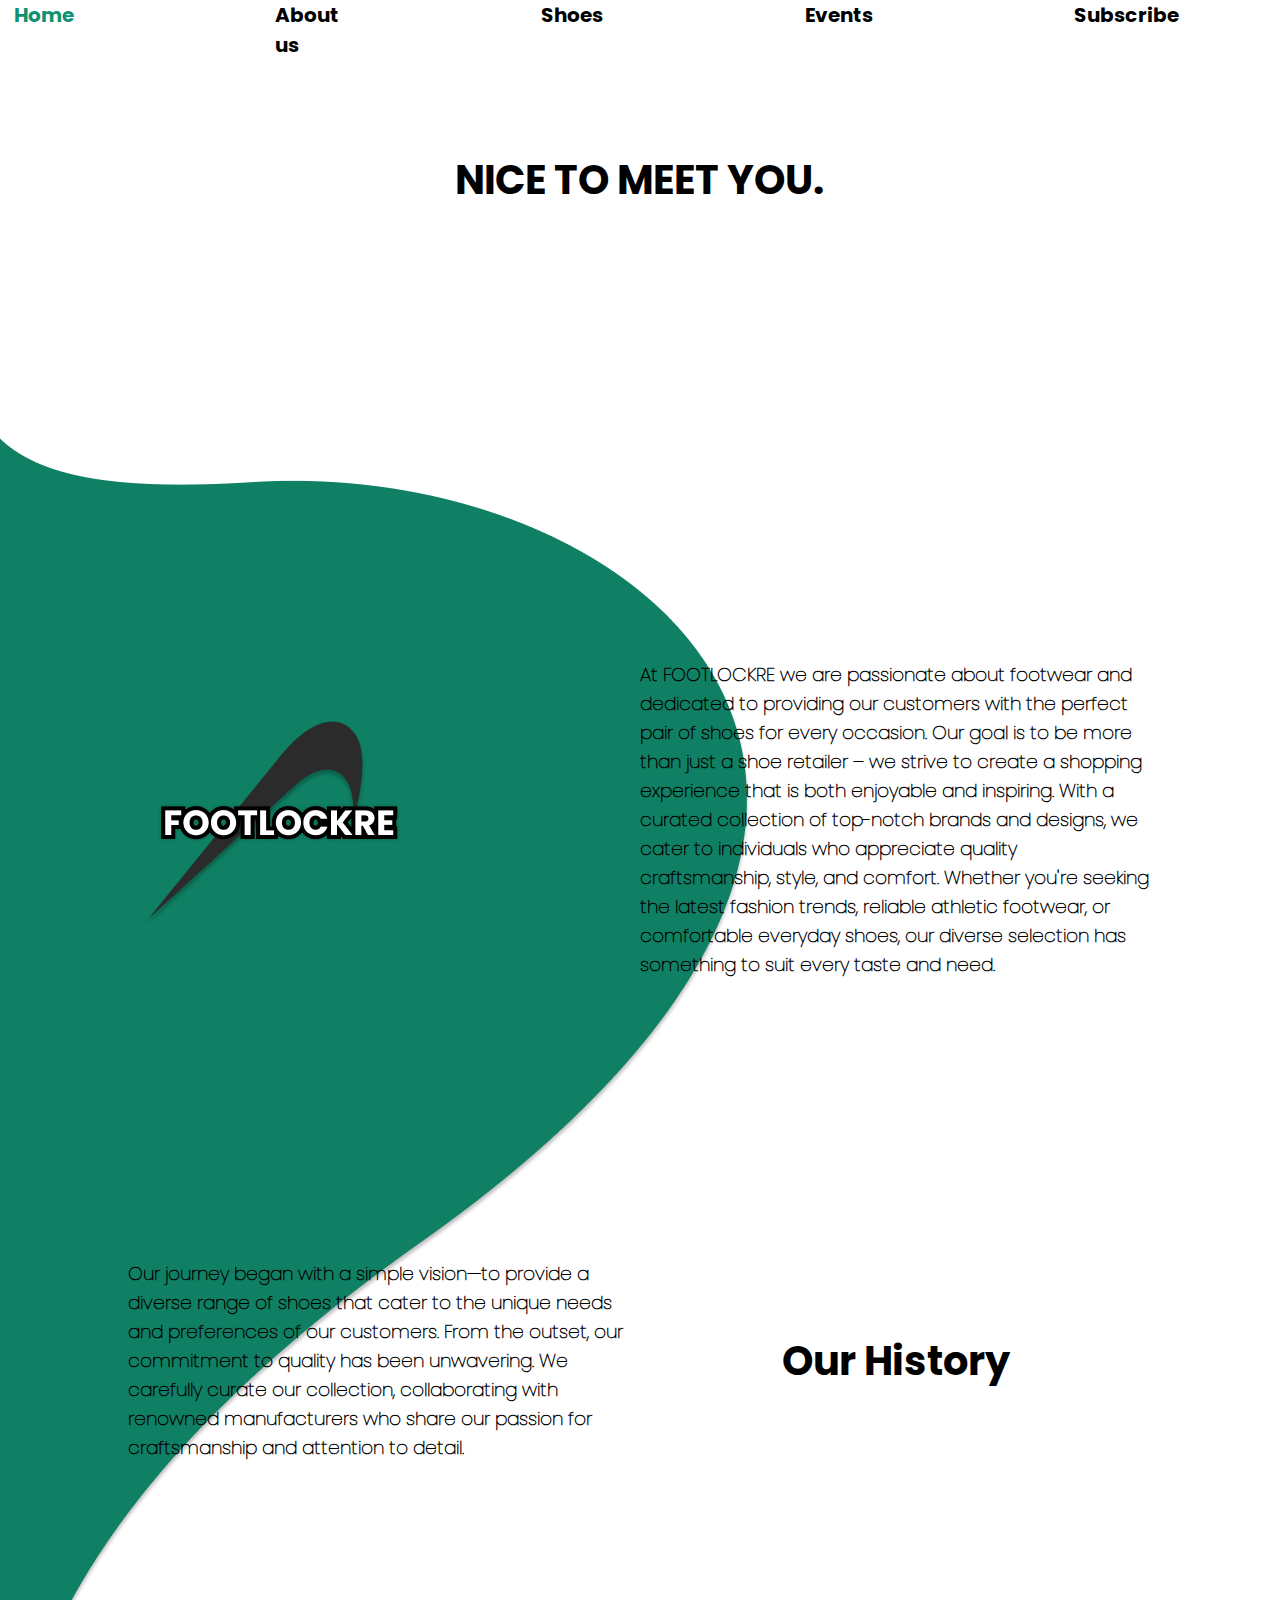
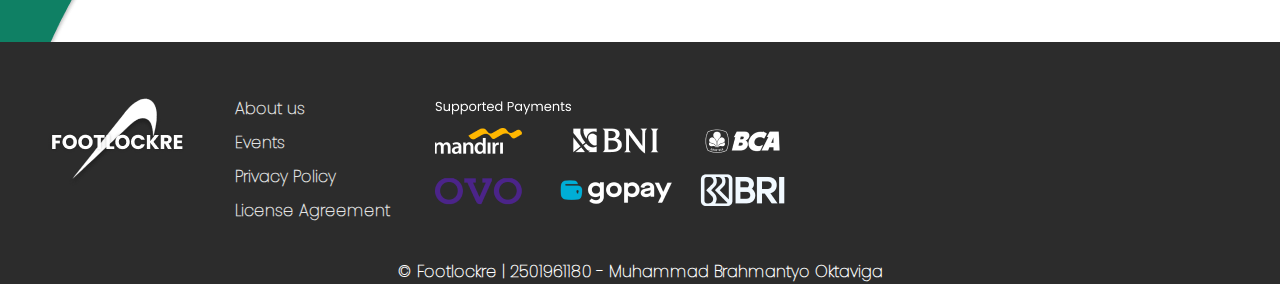
<file: AboutUsPage/about-us.html>
<!DOCTYPE html>
<html lang="en">

<head>
    <meta charset="UTF-8">
    <meta http-equiv="X-UA-Compatible" content="IE=edge">
    <meta name="viewport" content="width=device-width, initial-scale=1.0">
    <title>FOOTLOCKRE</title>
    <script src="./about-us-script.js" defer></script>
    <link rel="stylesheet" href="./about-us.css">
</head>

<body>
    <!-- NAVBAR -->
    <section class="navbar-homepage">
        <div class="navbar">
            <div class="navbar-logo">
                <img src="../Asset/Image/Logo/LOGO - DARK.png" alt="" class="image-logo">
            </div>
            <div class="navbar-isi">
                <a href="../Homepage/index.html" class="navbar-isi-item">Home</a>
                <a href="./about-us.html" class="navbar-isi-item">About us</a>
                <a href="../ShoesPage/shoes.html" class="navbar-isi-item">Shoes</a>
                <a href="../AboutUsPage/about-us.html" class="navbar-isi-item">Events</a>
                <a href="../subscribePage/subscribe.html" class="navbar-isi-item">Subscribe</a>
            </div>
        </div>
    </section>

    <div class="burger-menu">
        <!-- <a id="burger-menu-navbar" onclick="navMhide()"> -->
        <img id="btn-nav-mobile" src="../Asset/Image/Logo/burger icon.png" alt="">
        <!-- </a> -->


        <!-- PENGGANTI NAVBAR -->
        <div class="container-sidebar" id="navbar-mobile">
            <a href="../Homepage/index.html" class="navbar-isi-item">Home</a>
            <a href="./about-us.html" class="navbar-isi-item">About us</a>
            <a href="../ShoesPage/shoes.html" class="navbar-isi-item">Shoes</a>
            <a href="../EventsPage/events.html" class="navbar-isi-item">Events</a>
            <a href="../subscribePage/subscribe.html" class="navbar-isi-item">Subscribe</a>
        </div>
    </div>

    <div class="background-web">

        <div class="judul-frame">
            <h1 class="judul">NICE TO MEET YOU.</h1>
        </div>

        <!-- BARIS 1 -->
        <div class="main-container">
            <div class="content-1">
                <img class="content-1-1" src="../Asset/Image/Logo/LOGO - DARK.png" alt="">
                <h3 class="content-1-2">At FOOTLOCKRE we are passionate about footwear and dedicated to
                    providing our customers with the perfect pair of shoes for every occasion. Our goal is to be more
                    than just a shoe retailer – we strive to create a shopping experience that is both enjoyable and
                    inspiring. With a curated collection of top-notch brands and designs, we cater to individuals who
                    appreciate
                    quality craftsmanship, style, and comfort. Whether you're seeking the latest fashion trends,
                    reliable athletic footwear, or comfortable everyday shoes, our diverse selection has something to
                    suit every taste and need.</h3>
            </div>

            <br><br><br><br>


            <div class="content-1">
                <h3 class="content-1-2">Our journey began with a simple vision—to provide a diverse range of shoes that
                    cater to the unique needs and preferences of our customers. From the outset, our commitment to
                    quality has been unwavering. We carefully curate our collection, collaborating with renowned
                    manufacturers who share our passion for craftsmanship and attention to detail.</h3>
                <h1 class="tulisan-goals">Our History</h1>

            </div>
        </div>

        <!-- FOOTER -->
        <section>
            <div class="footer-container">

                <div class="footer-atas">
                    <div class="logo-menu">

                        <div class="logo-img">
                            <img src="../Asset/Image/Logo/LOGO - LIGHT - ALT.png" alt="">
                        </div>

                        <div class="footer-menu">
                            <h4 id="footer-about-us">About us</h4>
                            <h4 id="footer-events">Events</h4>
                            <h4>Privacy Policy</h4>
                            <h4>License Agreement</h4>
                        </div>

                    </div>
                </div>

                <div class="footer-payments">
                    <img src="../Asset/Image/Logo/Payments.png" alt="">
                </div>

            </div>

            <div class="nim-nama">
                <h4 class="text">© Footlockre | 2501961180 - Muhammad Brahmantyo Oktaviga</h4>

            </div>


        </section>


    </div>

</body>

</html>
</file>
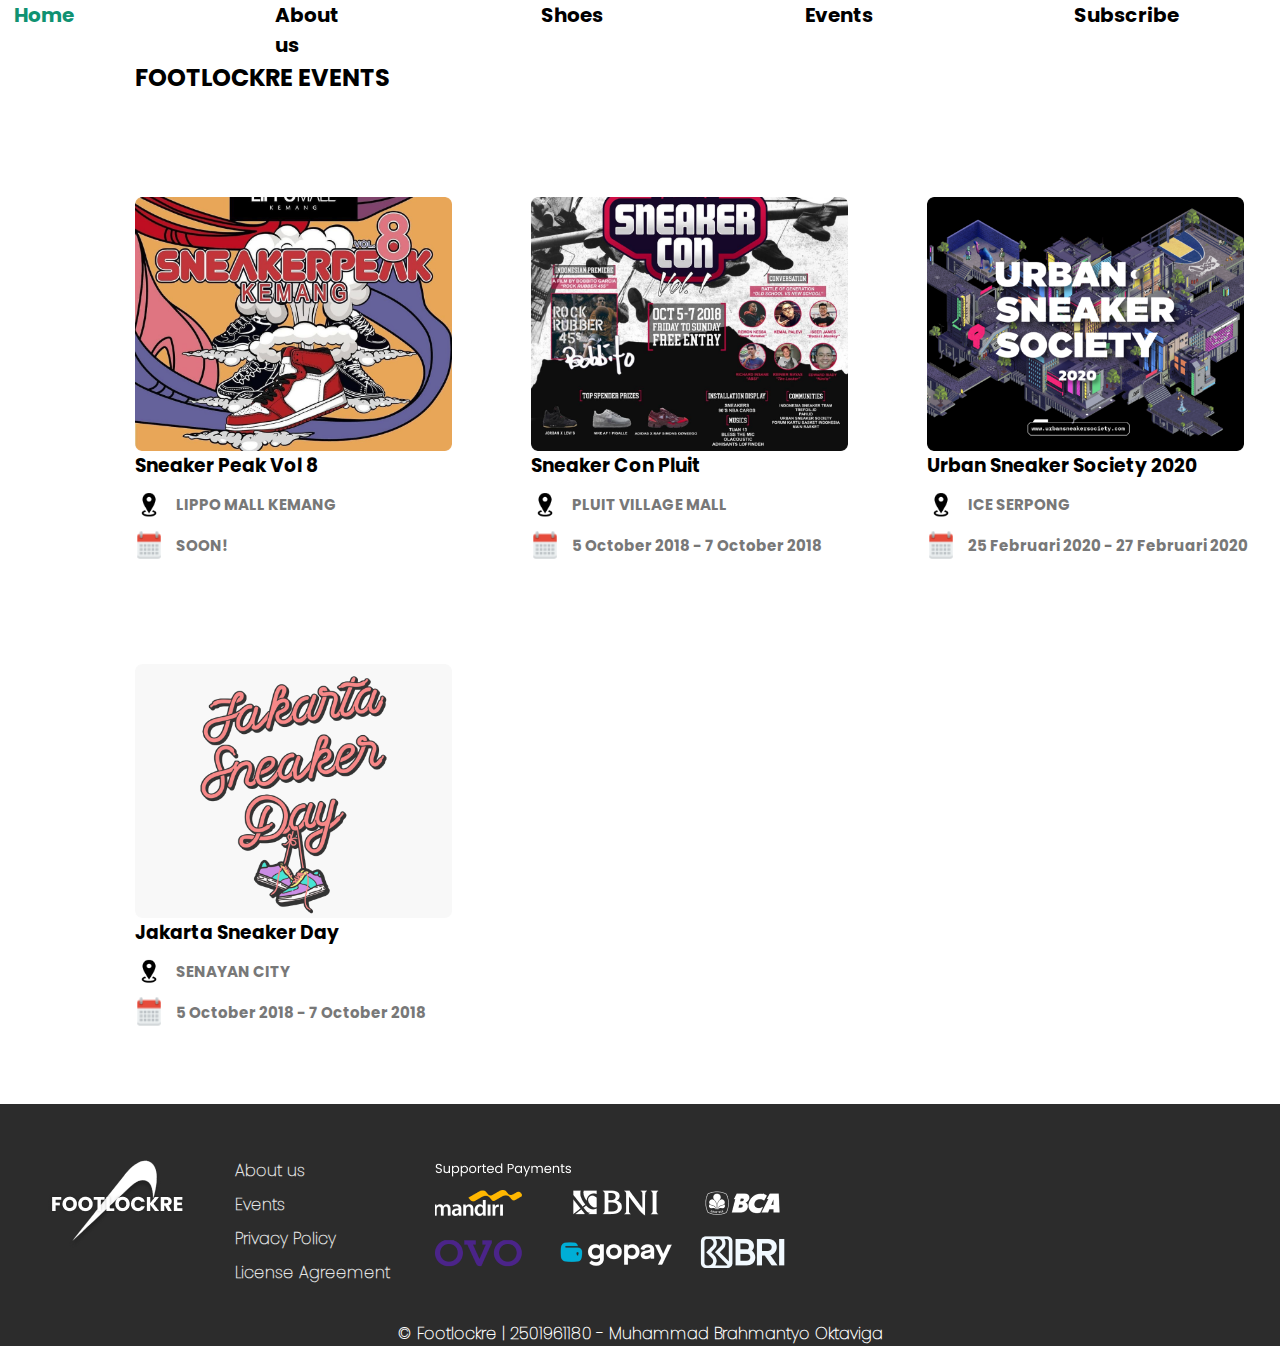
<file: EventsPage/events.html>
<!DOCTYPE html>
<html lang="en">

<head>
    <meta charset="UTF-8">
    <meta http-equiv="X-UA-Compatible" content="IE=edge">
    <meta name="viewport" content="width=device-width, initial-scale=1.0">
    <title>FOOTLOCKRE</title>
    <script src="./event-script.js" defer></script>
    <link rel="stylesheet" href="./events-style.css">
</head>

<body>
    <!-- NAVBAR -->
    <section class="navbar-homepage">
        <div class="navbar">
            <div class="navbar-logo">
                <img src="../Asset/Image/Logo/LOGO - DARK.png" alt="" class="image-logo">
            </div>
            <div class="navbar-isi">
                <a href="../Homepage/index.html" class="navbar-isi-item">Home</a>
                <a href="../AboutUsPage/about-us.html" class="navbar-isi-item">About us</a>
                <a href="../ShoesPage/shoes.html" class="navbar-isi-item">Shoes</a>
                <a href="./events.html" class="navbar-isi-item">Events</a>
                <a href="../subscribePage/subscribe.html" class="navbar-isi-item">Subscribe</a>
            </div>
        </div>
    </section>

    <!-- BURGER MENU UNTUK NAVBAR -->
    <div class="burger-menu">
        <!-- <a id="burger-menu-navbar" onclick="navMhide()"> -->
        <img id="btn-nav-mobile" src="../Asset/Image/Logo/burger icon.png" alt="">
        <!-- </a> -->


        <!-- PENGGANTI NAVBAR -->
        <div class="container-sidebar" id="navbar-mobile">
            <a href="../Homepage/index.html" class="navbar-isi-item">Home</a>
            <a href="../AboutUsPage/about-us.html" class="navbar-isi-item">About us</a>
            <a href="../ShoesPage/shoes.html" class="navbar-isi-item">Shoes</a>
            <a href="./events.html" class="navbar-isi-item">Events</a>
            <a href="../subscribePage/subscribe.html" class="navbar-isi-item">Subscribe</a>
        </div>
    </div>


    <!-- MAIN CONTENT -->
    <div class="content-container">
        <h2 class="judul">FOOTLOCKRE EVENTS</h2>


        <div class="main-content-frame">

            <!-- ITEM 1 -->
            <div class="content-frame">
                <img src="../Asset/Events/Sneaker peak.png" alt="">
                <h3>Sneaker Peak Vol 8</h3>
                <div class="row-1">
                    <img class="icon" src="../Asset/Events/location icon.png" alt="">
                    <h2 class="desc">LIPPO MALL KEMANG</h2>
                </div>
                <div class="row-1">
                    <img class="icon" src="../Asset/Events/calendar icno.png" alt="">
                    <h2 class="desc">SOON!</h2>
                </div>
            </div>

            <!-- ITEM 2 -->
            <div class="content-frame">
                <img src="../Asset/Events/sneaker con.png" alt="">
                <h3>Sneaker Con Pluit</h3>
                <div class="row-1">
                    <img class="icon" src="../Asset/Events/location icon.png" alt="">
                    <h2 class="desc">PLUIT VILLAGE MALL</h2>
                </div>
                <div class="row-1">
                    <img class="icon" src="../Asset/Events/calendar icno.png" alt="">
                    <h2 class="desc">5 October 2018 - 7 October 2018</h2>
                </div>
            </div>

            <!-- ITEM 3 -->
            <div class="content-frame">
                <img src="../Asset/Events/USSS.png" alt="">
                <h3>Urban Sneaker Society 2020</h3>
                <div class="row-1">
                    <img class="icon" src="../Asset/Events/location icon.png" alt="">
                    <h2 class="desc">ICE SERPONG</h2>
                </div>
                <div class="row-1">
                    <img class="icon" src="../Asset/Events/calendar icno.png" alt="">
                    <h2 class="desc">25 Februari 2020 - 27 Februari 2020</h2>
                </div>
            </div>

            <!-- ITEM 4 -->
            <div class="content-frame">
                <img src="../Asset/Events/JSD.png" alt="">
                <h3>Jakarta Sneaker Day</h3>
                <div class="row-1">
                    <img class="icon" src="../Asset/Events/location icon.png" alt="">
                    <h2 class="desc">SENAYAN CITY</h2>
                </div>
                <div class="row-1">
                    <img class="icon" src="../Asset/Events/calendar icno.png" alt="">
                    <h2 class="desc">5 October 2018 - 7 October 2018</h2>
                </div>
            </div>
        </div>
    </div>
    <br><br>
    <br>

    <!-- FOOTER -->
    <section>
        <div class="footer-container">

            <div class="footer-atas">
                <div class="logo-menu">

                    <div class="logo-img">
                        <img src="../Asset/Image/Logo/LOGO - LIGHT - ALT.png" alt="">
                    </div>

                    <div class="footer-menu">
                        <h4 id="footer-about-us">About us</h4>
                        <h4 id="footer-events">Events</h4>
                        <h4>Privacy Policy</h4>
                        <h4>License Agreement</h4>
                    </div>

                </div>
            </div>

            <div class="footer-payments">
                <img src="../Asset/Image/Logo/Payments.png" alt="">
            </div>

        </div>

        <div class="nim-nama">
            <h4 class="text">© Footlockre | 2501961180 - Muhammad Brahmantyo Oktaviga</h4>

        </div>


    </section>



</body>

</html>
</file>
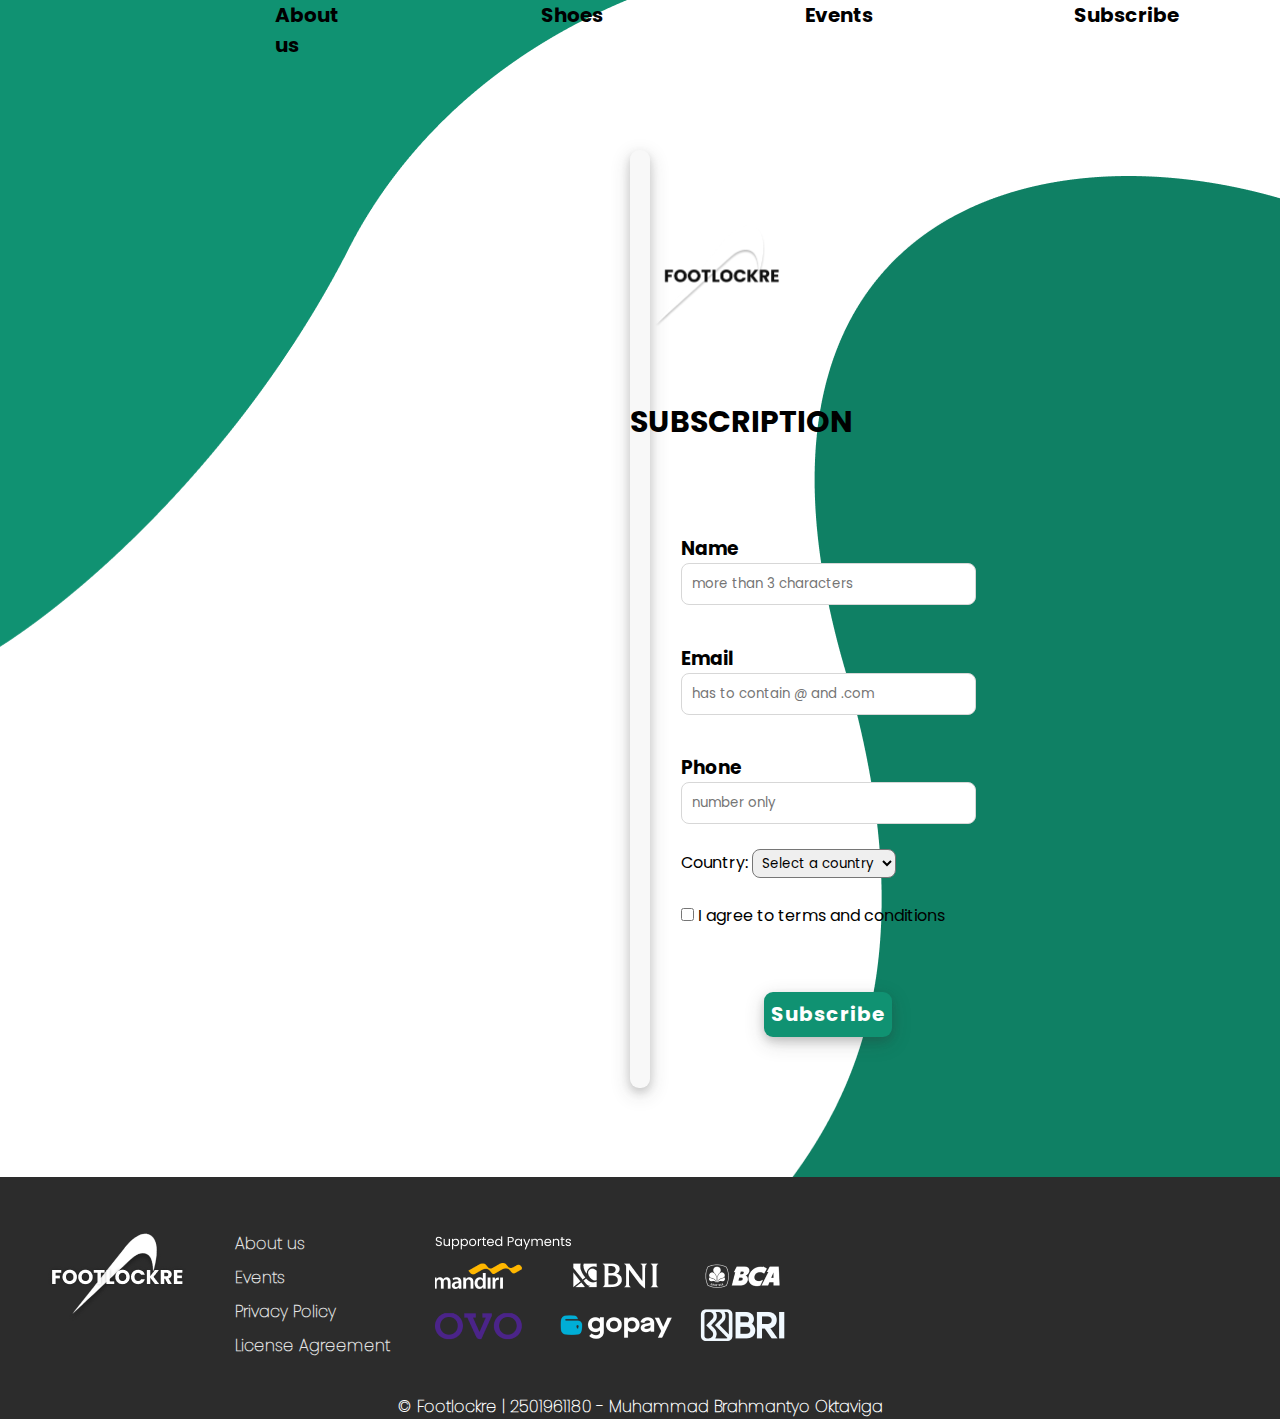
<file: subscribePage/subscribe.html>
<!DOCTYPE html>
<html lang="en">

<head>
    <meta charset="UTF-8">
    <meta http-equiv="X-UA-Compatible" content="IE=edge">
    <meta name="viewport" content="width=device-width, initial-scale=1.0">
    <title>FOOTLOCKRE</title>
    <script src="./subscribe-script.js" defer></script>
    <link rel="stylesheet" href="./subscribe-style.css">
</head>

<body>
    <div class="background-web">
        <!-- NAVBAR -->
        <section class="navbar-homepage">
            <div class="navbar">
                <div class="navbar-logo">
                    <img src="../Asset/Image/Logo/LOGO - LIGHT.png" alt="" class="image-logo">
                </div>
                <div class="navbar-isi">
                    <a href="../Homepage/index.html" class="navbar-isi-item">Home</a>
                    <a href="../AboutUsPage/about-us.html" class="navbar-isi-item">About us</a>
                    <a href="../ShoesPage/shoes.html" class="navbar-isi-item">Shoes</a>
                    <a href="../EventsPage/events.html" class="navbar-isi-item">Events</a>
                    <a href="./subscribe.html" class="navbar-isi-item">Subscribe</a>
                </div>
            </div>
        </section>

        <!-- BURGER MENU UNTUK NAVBAR -->
        <div class="burger-menu">
            <!-- <a id="burger-menu-navbar" onclick="navMhide()"> -->
            <img id="btn-nav-mobile" src="../Asset/Image/Logo/burger icon.png" alt="">
            <!-- </a> -->


            <!-- PENGGANTI NAVBAR -->
            <div class="container-sidebar" id="navbar-mobile">
                <a href="../Homepage/index.html" class="navbar-isi-item">Home</a>
                <a href="../AboutUsPage/about-us.html" class="navbar-isi-item">About us</a>
                <a href="../ShoesPage/shoes.html" class="navbar-isi-item">Shoes</a>
                <a href="../EventsPage/events.html" class="navbar-isi-item">Events</a>
                <a href="./subscribe.html" class="navbar-isi-item">Subscribe</a>
            </div>
        </div>

        <div class="container-daftar">
            <img src="../Asset/Image/Logo/LOGO - LIGHT.png" alt="">

            <h3 class="judul">SUBSCRIPTION
            </h3>


            <form id="formContainer" class="form-container">
                <!-- NAME -->
                <h3 class="label-input">Name</h3>
                <input class="input-field" id="inputName" name="name" type="text" placeholder="more than 3 characters">
                <br>

                <!-- EMAIL -->
                <h3 class="label-input">Email</h3>
                <input class="input-field" id="inputEmail" name="email" type="text"
                    placeholder="has to contain @ and .com">
                <br>

                <!-- PHONE -->
                <h3 class="label-input">Phone</h3>
                <input class="input-field" id="inputPhone" name="phone" type="phone" placeholder="number only">
                <br>
                <br>

                <!-- SELECT COUNTRY -->
                <label class="country-label" for="country">Country:</label>
                <select class="input-country" id="inputCountry" name="country">
                    <option value="default">Select a country</option>
                    <option value="Indonesia">Indonesia</option>
                    <option value="America">America</option>
                    <option value="Japan">Japan</option>
                </select>
                <br> <br>

                <!-- TERMS AND CONDITIONS -->
                <input class="user-tos" id="userTos" name="TOS" type="checkbox" value="Agree">
                <label for="TOS">I agree to terms and conditions</label>
                <br> <br>

                <p id="error" class="error-warning"></p>
                <p id="success" class="success-warning"></p>
                <!-- <input class="btn-submit" id="btnSubmit" type="submit" value="Subscribe"> -->

                <div class="btn-submit-container">
                    <input class="btn-submit" id="btnSubmit" type="submit" value="Subscribe">
                </div>
        </div>



        <!-- FOOTER -->
        <section>
            <div class="footer-container">

                <div class="footer-atas">
                    <div class="logo-menu">

                        <div class="logo-img">
                            <img src="../Asset/Image/Logo/LOGO - LIGHT - ALT.png" alt="">
                        </div>

                        <div class="footer-menu">
                            <h4 id="footer-about-us">About us</h4>
                            <h4 id="footer-events">Events</h4>
                            <h4>Privacy Policy</h4>
                            <h4>License Agreement</h4>
                        </div>

                    </div>
                </div>

                <div class="footer-payments">
                    <img src="../Asset/Image/Logo/Payments.png" alt="">
                </div>

            </div>

            <div class="nim-nama">
                <h4 class="text">© Footlockre | 2501961180 - Muhammad Brahmantyo Oktaviga</h4>

            </div>
        </section>

    </div>




</body>

</html>
</file>
<file: AboutUsPage/about-us.css>
@import url('https://fonts.googleapis.com/css2?family=Poppins:wght@300;500&display=swap');

 @font-face {
    font-family: 'Poppins-light';
    src: url(../Asset/Fonts/Poppins-Thin.ttf);
    font-weight: normal;
 }

 @font-face {
    font-family: 'Poppins-reg';
    src: url(../Asset/Fonts/Poppins-Regular.ttf);
 }

*{
    size:100%;
    margin:0;
    padding: 0;
    box-sizing: border-box;
    font-family: 'Poppins', sans-serif;
    /* font-family: "Poppins-light.ttf"; */
}

.navbar-homepage{
    width: 100%;
    display: flex;
    flex-direction: column;
}

 .navbar-homepage .navbar{
    display: flex;
    /* background-color: rgb(193, 193, 193); */
    flex-direction: row;
    align-items: center;
    /* background-color: purple; */
}

 .navbar-homepage .navbar .navbar-logo .image-logo{
    height:auto;
    width: 100%;
}

 .navbar-homepage .navbar .navbar-isi{
    display: flex;
    width: 100%;
    justify-content: flex-end;
    /* background-color: red; */
    z-index: 100000;
    /* align-items: flex-end; */
}

.navbar-homepage .navbar .navbar-isi .navbar-isi-item{
    display: flex;
    flex-direction: space-between;
    font-family: 'Poppins', sans-serif;
    font-weight: bold;
    padding: 0 6.3rem;
    color: black;
    text-decoration: none;
    font-size: 20px;
}

.navbar-homepage .navbar .navbar-isi .navbar-isi-item:hover{
    color: #109272;
    transition: 0.3s;
}

.background-web{
    background-image: url(../Asset/Image/Backgrounds/background\ about\ us.png)
}

.background-web .judul-frame{
    display: flex;
}

.background-web .judul-frame .judul{
    margin: 10vh auto 50vh auto;
    font-size: 40px;
    font-weight: bold;
    font-family: "Poppins";
}

.background-web .main-container{
    display: flex;
    flex-direction: column;
    align-items: center;
    justify-content: center;
}

.background-web  .main-container .content-1{
    margin-bottom: 20vh;
    display: grid;
    grid-template-columns: repeat(2,40vw);
    align-items: center; 
    justify-content: space-between;
}

.background-web  .main-container .content-1 h3{
    font-family: "Poppins-light";
}

.background-web .main-container .content-1 .tulisan-goals{
    margin: auto;
    font-size: 40px;
}

/* FOOTER */
/* FOOTER START */
.footer-img{
    margin: 0;
    padding:0;
    height: 100%;
}


 .footer-container{
    display: grid;
    grid-template-columns: repeat(3,34vw);
    background-color: #2c2c2c;
}

 .footer-container .footer-atas{
    display: flex;
    flex-direction: column;
}

 .footer-container .footer-atas .logo-menu{
    display: flex;
    flex-direction: row;
    margin-top:5vh
}

 .footer-container .footer-atas .footer-menu h4{
    color: rgb(228, 228, 228);
    font-family: "Poppins-light";
    margin-top: 1vh;
}

 .footer-container .text{
    color: white;
    margin: auto;
    font-family: poppins-light;
}

 .footer-container .footer-payments{
    margin-top: 6vh;
}

 .nim-nama{
    padding-top: 4vh;
    display: flex;
    background-color: #2c2c2c;
}

 .nim-nama h4{
    color:white;
    font-family: 'Poppins-light';
    margin: auto;
}
/* FOOTER END */


/* BURGER MENU GANTI NAVBAR*/
.burger-menu{
    position: sticky;
    display: none;
    top: 0;
}

 .burger-menu img{
    max-width: 80px;
}

 .burger-menu .container-sidebar{
    background-color: rgb(44, 44, 44);
    padding: 40px;
    border-radius: 30px;
    position: fixed;
    display: none;
    margin-top: 100px;
}

 .burger-menu .container-sidebar a{
    display: flex;
    flex-direction: column;
    text-decoration: none;
    color: white;
    font-weight: bold;
    padding: 15px 0;
}

 .burger-menu .container-sidebar a:hover{
    color: #109272;
}

/* RESPONSIVE UNTUK 768 */
@media screen and (max-width:768px){
    /* PENGGANTI NAVBAR */
     .navbar-homepage{
        display: none;
    }

    /* BURGER MENU */
     .burger-menu{
        position: sticky;
        padding: 3vh 2vh;
        display: flex;
        flex-direction: column;
        align-items: flex-end;
        /* top: 0; */
    }

     .burger-menu img{
        max-width: 80px;
    }  
    
     .burger-menu img{
        cursor: pointer;
    } 
    /* PENGGANTI NAVBAR END */


    /* LOGO */
    .main-container .content-1 img{
        height: 20vh;
    }


    /* FOOTER - responsive */
    .footer-container .logo-menu .footer-menu h4{
        font-size: 11px;
    }
    .footer-container .footer-payments img{
        width: 100%;
        margin-left: 10vh;
    }
   
}
</file>
<file: EventsPage/events-style.css>
@import url('https://fonts.googleapis.com/css2?family=Poppins:wght@300;500&display=swap');

 @font-face {
    font-family: 'Poppins-light';
    src: url(../Asset/Fonts/Poppins-Thin.ttf);
    font-weight: normal;
 }

 @font-face {
    font-family: 'Poppins-reg';
    src: url(../Asset/Fonts/Poppins-Regular.ttf);
 }

*{
    size:100%;
    margin:0;
    padding: 0;
    box-sizing: border-box;
    font-family: 'Poppins', sans-serif;
    /* font-family: "Poppins-light.ttf"; */
}

.navbar-homepage{
    /* position: sticky; */
    /* background-color: #272727; */
    top: 0;
    width: 100%;
    display: flex;
    flex-direction: column;
}

 .navbar-homepage .navbar{
    display: flex;
    /* background-color: rgb(193, 193, 193); */
    flex-direction: row;
    align-items: center;
    /* background-color: purple; */
}

 .navbar-homepage .navbar .navbar-logo .image-logo{
    height:auto;
    width: 100%;
}

 .navbar-homepage .navbar .navbar-isi{
    display: flex;
    width: 100%;
    justify-content: flex-end;
    /* background-color: red; */
    z-index: 100000;
    /* align-items: flex-end; */
}

.navbar-homepage .navbar .navbar-isi .navbar-isi-item{
    display: flex;
    flex-direction: space-between;
    font-family: 'Poppins', sans-serif;
    font-weight: bold;
    padding: 0 6.3rem;
    color: black;
    text-decoration: none;
    font-size: 20px;
}

.navbar-homepage .navbar .navbar-isi .navbar-isi-item:hover{
    color: #109272;
    transition: 0.3s;
}

.content-container{
    display: flex;
    flex-direction: column;
    margin: 0 15vh;
}

.content-container .main-content-frame{
    display: grid;
    grid-template-columns: repeat(3,44vh);
    justify-content:space-between;
    align-items:center;
}

.content-container .main-content-frame .content-frame{
    margin-top: 8vw;
}

.content-container .main-content-frame .content-frame img{
    width: 80%;
}

.content-container .main-content-frame .content-frame{
    display: flex;
    flex-direction: column;
}


.content-container .main-content-frame .content-frame .row-1{
    display: flex;
    flex-direction: row;
    align-items: center;
    justify-content: flex-start;
    margin-top: 10px;
}

.content-container .main-content-frame .content-frame .row-1 .icon{
    width: 7%;
    height: 100%;
}

.content-container .main-content-frame .content-frame .row-1 .desc{
    font-size: 15px;
    margin-left: 1.5vh;
    color: #787878;
}


/* FOOTER START */
.footer-img{
    margin: 0;
    padding:0;
    height: 100%;
}


 .footer-container{
    display: grid;
    grid-template-columns: repeat(3,34vw);
    background-color: #2c2c2c;
}

 .footer-container .footer-atas{
    display: flex;
    flex-direction: column;
}

 .footer-container .footer-atas .logo-menu{
    display: flex;
    flex-direction: row;
    margin-top:5vh
}

 .footer-container .footer-atas .footer-menu h4{
    color: rgb(228, 228, 228);
    font-family: "Poppins-light";
    margin-top: 1vh;
}

 .footer-container .text{
    color: white;
    margin: auto;
    font-family: poppins-light;
}

 .footer-container .footer-payments{
    margin-top: 6vh;
}

 .nim-nama{
    padding-top: 4vh;
    display: flex;
    background-color: #2c2c2c;
}

 .nim-nama h4{
    color:white;
    font-family: 'Poppins-light';
    margin: auto;
}
/* FOOTER END */


/* BURGER MENU GANTI NAVBAR*/
.burger-menu{
    position: sticky;
    display: none;
    top: 0;
}

 .burger-menu img{
    max-width: 80px;
}

 .burger-menu .container-sidebar{
    background-color: rgb(44, 44, 44);
    padding: 40px;
    border-radius: 30px;
    position: fixed;
    display: none;
    margin-top: 100px;
}

 .burger-menu .container-sidebar a{
    display: flex;
    flex-direction: column;
    text-decoration: none;
    color: white;
    font-weight: bold;
    padding: 15px 0;
}

 .burger-menu .container-sidebar a:hover{
    color: #109272;
}









/* RESPONSIVE UNTUK 768 */
@media screen and (max-width:768px){
    /* PENGGANTI NAVBAR */
     .navbar-homepage{
        display: none;
    }

    /* BURGER MENU */
     .burger-menu{
        position: sticky;
        padding: 3vh 2vh;
        display: flex;
        flex-direction: column;
        align-items: flex-end;
        /* top: 0; */
    }

     .burger-menu img{
        max-width: 80px;
    }  
    
     .burger-menu img{
        cursor: pointer;
    } 
    /* PENGGANTI NAVBAR END */



    /* MAIN CONTENT */
    .content-container .main-content-frame{
        display: grid;
        grid-template-columns: repeat(1,48vh);
        justify-content:space-between;
        align-items:center;
    }

    .content-container .judul{
        margin: auto;
    }

    /* FOOTER - responsive */
    .footer-container .logo-menu .footer-menu h4{
        font-size: 11px;
    }
    .footer-container .footer-payments img{
        width: 100%;
        margin-left: 10vh;
    }
}
</file>
<file: subscribePage/subscribe-style.css>
@import url('https://fonts.googleapis.com/css2?family=Poppins:wght@300;500&display=swap');

 @font-face {
    font-family: 'Poppins-light';
    src: url(../Asset/Fonts/Poppins-Thin.ttf);
    font-weight: normal;
 }

 @font-face {
    font-family: 'Poppins-reg';
    src: url(../Asset/Fonts/Poppins-Regular.ttf);
 }

*{
    size:100%;
    margin:0;
    padding: 0;
    box-sizing: border-box;
    font-family: 'Poppins', sans-serif;
    /* font-family: "Poppins-light.ttf"; */
}

.background-web{
    background-image: url('../Asset/Image/Backgrounds/BACKGROUND\ VECTORS.png');
}

.background-web .navbar-homepage{
    /* position: sticky; */
    /* background-color: #272727; */
    top: 0;
    width: 100%;
    display: flex;
    flex-direction: column;
    z-index: 100000;
}

.background-web .navbar-homepage .navbar{
    display: flex;
    /* background-color: rgb(193, 193, 193); */
    flex-direction: row;
    align-items: center;
    /* background-color: purple; */
}

.background-web .navbar-homepage .navbar .navbar-logo .image-logo{
    height:auto;
    width: 100%;
}

.background-web .navbar-homepage .navbar .navbar-isi{
    display: flex;
    width: 100%;
    justify-content: flex-end;
    /* background-color: red; */
    z-index: 100000;
    /* align-items: flex-end; */
}

.navbar-homepage .navbar .navbar-isi .navbar-isi-item{
    display: flex;
    flex-direction: space-between;
    font-family: 'Poppins', sans-serif;
    font-weight: bold;
    padding: 0 6.3rem;
    color: black;
    text-decoration: none;
    font-size: 20px;
}

.navbar-homepage .navbar .navbar-isi .navbar-isi-item:hover{
    color: #109272;
    transition: 0.3s;
}

.background-web .container-daftar{
    display: flex;
    flex-direction: column;
    background-color: #F8F8F8;
    box-shadow: 0 4px 8px 0 rgba(47, 47, 47, 0.19), 0 6px 20px 0 rgba(47, 47, 47, 0.19);
    border-radius: 9px;
    justify-content: center;
    margin: 7vw 70vh;
}

.background-web .container-daftar img{
    margin: 5vw auto;
    width: 12vw;
}

.background-web .container-daftar .judul{
    margin: 0 auto;
    font-size: 30px;
}

.background-web .container-daftar .form-container{
    padding: 4vw;
    margin: 0 auto;
}

.background-web .container-daftar .form-container .label-input{
    margin-top:3vw
}

.background-web .container-daftar .form-container .input-field{
    padding: 10px 10px;
    width: 23vw;
    border-radius: 8px;
    border: 1px solid rgb(215, 215, 215);
}

.background-web .container-daftar .form-container .input-country{
    border-radius:8px;
    padding: 3px 5px;
}

.background-web .container-daftar .form-container .btn-submit-container{
    display: flex;
    justify-content: center;
}

.background-web .container-daftar .form-container .btn-submit-container .btn-submit{
    height: 5vh;
    width: 10vw;
    background-color: #109272;
    border-radius: 9px;
    box-shadow: 0 4px 8px 0 rgba(47, 47, 47, 0.19), 0 6px 20px 0 rgba(47, 47, 47, 0.19);
    border: none;
    outline: none;
    color: white;
    font-weight: bold;
    font-size: 20px;
    letter-spacing: 1px;
    margin-top: 3vw;
}

.background-web .container-daftar .form-container .btn-submit-container .btn-submit:hover{
    cursor: pointer;
}

.background-web .container-daftar .form-container .error-warning{
    color: red;
    margin: auto;
    font-weight: 600;
    text-align: center;
    display: none;
}

.background-web .container-daftar .form-container .success-warning{
    color: #109272;
    margin: auto;
    font-weight: 600;
    text-align: center;
    display: none;
}


/* FOOTER START */
.background-web .footer-img{
    margin: 0;
    padding:0;
    height: 100%;
}


.background-web .footer-container{
    display: grid;
    grid-template-columns: repeat(3,34vw);
    background-color: #2c2c2c;
}

.background-web .footer-container .footer-atas{
    display: flex;
    flex-direction: column;
}

.background-web .footer-container .footer-atas .logo-menu{
    display: flex;
    flex-direction: row;
    margin-top:5vh
}

.background-web .footer-container .footer-atas .footer-menu h4{
    color: rgb(228, 228, 228);
    font-family: "Poppins-light";
    margin-top: 1vh;
}

.background-web .footer-container .text{
    color: white;
    margin: auto;
    font-family: poppins-light;
}

.background-web .footer-container .footer-payments{
    margin-top: 6vh;
}

.background-web .nim-nama{
    padding-top: 4vh;
    display: flex;
    background-color: #2c2c2c;
}

.background-web .nim-nama h4{
    color:white;
    font-family: 'Poppins-light';
    margin: auto;
}
/* FOOTER END */


/* BURGER MENU GANTI NAVBAR*/
.background-web .burger-menu{
    position: sticky;
    display: none;
    top: 0;
}

.background-web .burger-menu img{
    max-width: 80px;
}

.background-web .burger-menu .container-sidebar{
    background-color: rgb(44, 44, 44);
    padding: 40px;
    border-radius: 30px;
    position: fixed;
    display: none;
    margin-top: 100px;
}

.background-web .burger-menu .container-sidebar a{
    display: flex;
    flex-direction: column;
    text-decoration: none;
    color: white;
    font-weight: bold;
    padding: 15px 0;
}

.background-web .burger-menu .container-sidebar a:hover{
    color: #109272;
}








/* REPONSIVE UNTUK 768 */
@media screen and (max-width: 768px){
    /* PENGGANTI NAVBAR*/
    .background-web .navbar-homepage{
        display: none;
    }

    /* BURGER MENU */
    .background-web .burger-menu{
        position: sticky;
        padding: 3vh 2vh;
        display: flex;
        flex-direction: column;
        align-items: flex-end;
        /* top: 0; */
    }

    .background-web .burger-menu img{
        max-width: 80px;
    }  
    
    .background-web .burger-menu img{
        cursor: pointer;
    } 
    /* PENGGANTI NAVBAR END */


    /* FORM USER */
    .background-web .container-daftar{
        display: flex;
        flex-direction: column;
        align-items:flex-start;
        justify-content:center;


        background-color: #F8F8F8;
        box-shadow: 0 4px 8px 0 rgba(47, 47, 47, 0.19), 0 6px 20px 0 rgba(47, 47, 47, 0.19);
        border-radius: 9px;
        margin: 7vh;
    }

    .background-web .container-daftar img{
        margin: auto;
        width: auto;
        height: 20vh;
    }

    .background-web .container-daftar .judul{
        margin: auto;
        font-size: 30px;
        margin-top: 5vh;
    }

    .background-web .container-daftar .form-container .label-input{
        margin: 6vw 0 0 1vw;
    }

    .background-web .container-daftar .form-container .input-field{
        padding: 10px 10px;
        width: 70vw;
        border-radius: 8px;
        margin: 0 auto;
        border: 1px solid rgb(215, 215, 215);
    }

    .background-web .container-daftar .country-label{
        margin: 0 1vw;
    }

    .background-web .container-daftar .input-country{
        padding: 10px 10px;
        width: 30vw;
        border-radius: 8px;
        border: 1px solid rgb(215, 215, 215);
    }

    .background-web .container-daftar .form-container .user-tos{
        margin-left: 10px;
    }

    .background-web .container-daftar .form-container .btn-submit-container{
        display: flex;
        justify-content: center;
        align-items: center;
        margin: auto;
    }

    .background-web .container-daftar .form-container .btn-submit-container .btn-submit{
        height: 5vh;
        width: 30vw;
        background-color: #109272;
        border-radius: 9px;
        box-shadow: 0 4px 8px 0 rgba(47, 47, 47, 0.19), 0 6px 20px 0 rgba(47, 47, 47, 0.19);
        border: none;
        outline: none;
        color: white;
        font-weight: bold;
        font-size: 2vh;
        letter-spacing: 1px;
        margin-bottom: 8vw;
    }


    /* FOOTER */
        /* FOOTER - responsive */
        .background-web .footer-container .logo-menu .footer-menu h4{
            font-size: 11px;
        }
    
        .background-web .footer-container .footer-payments img{
            width: 100%;
            margin-left: 10vh;
        }
}
</file>
